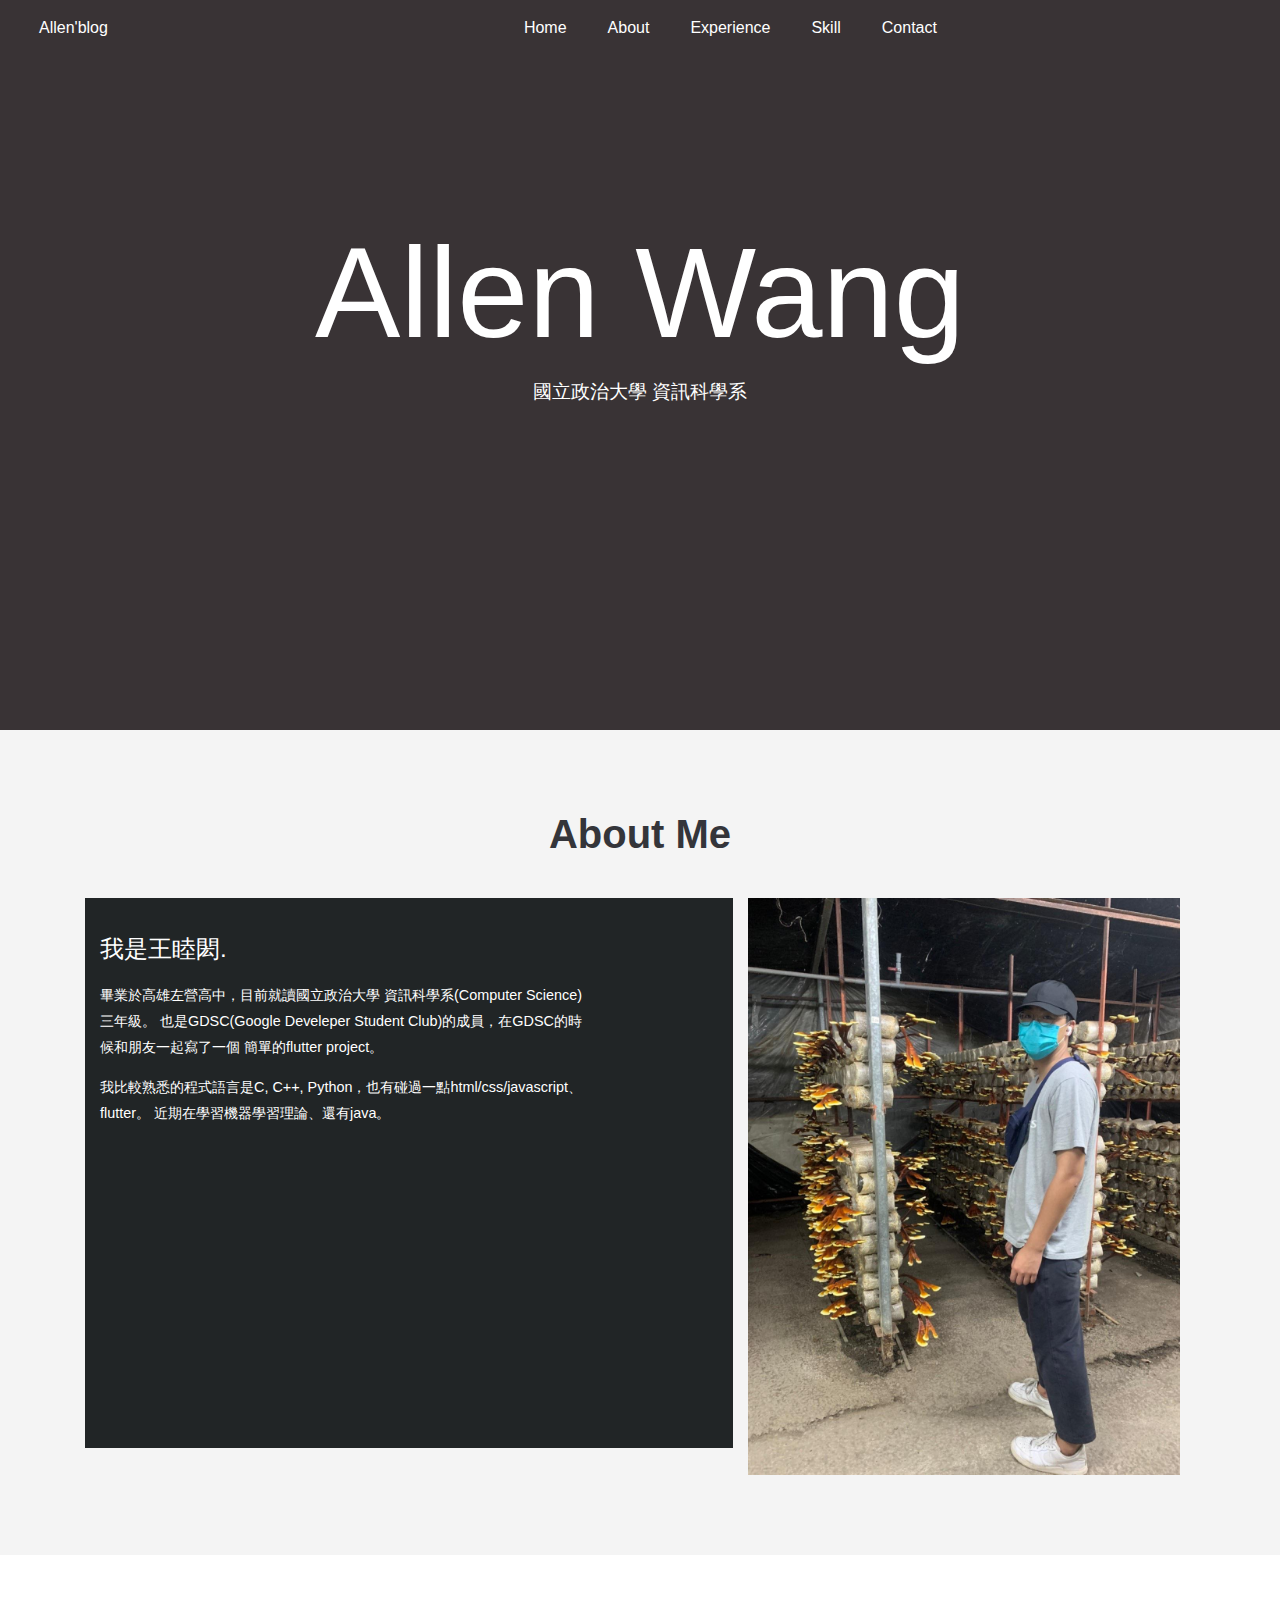
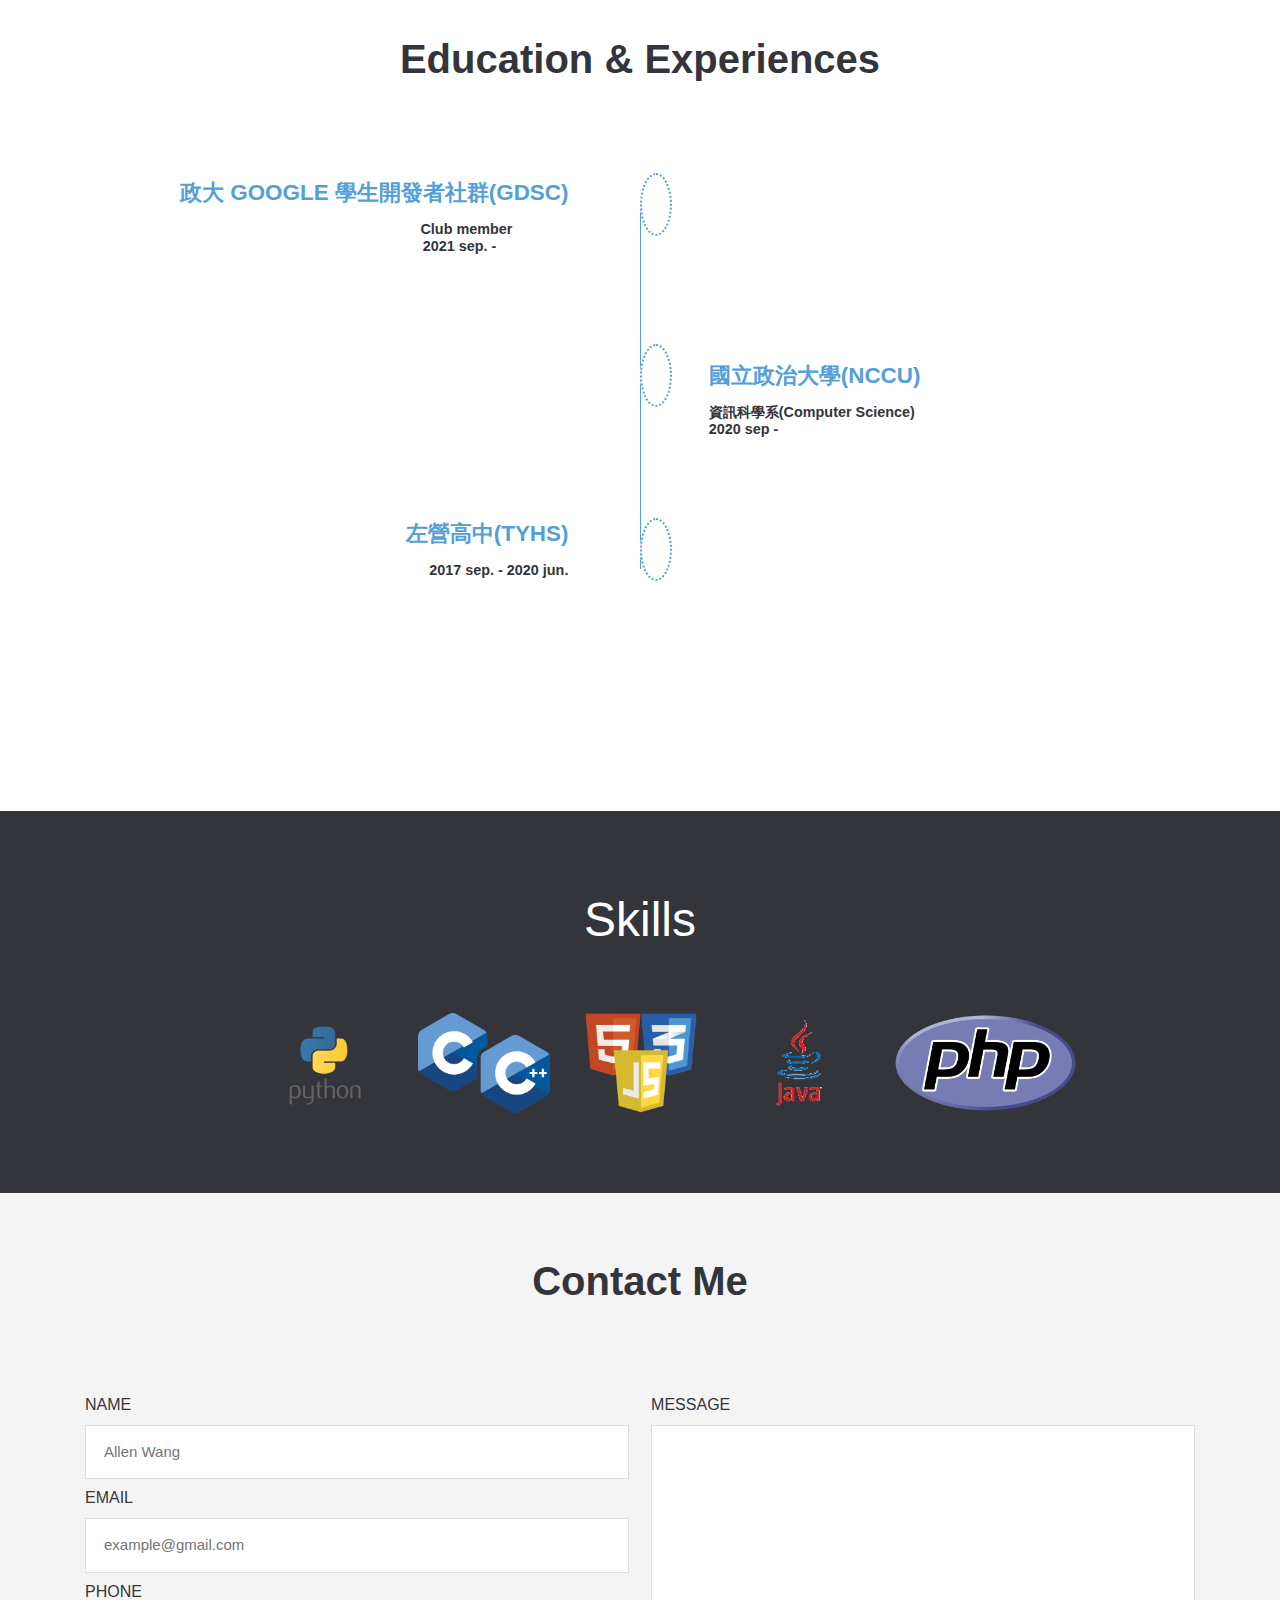
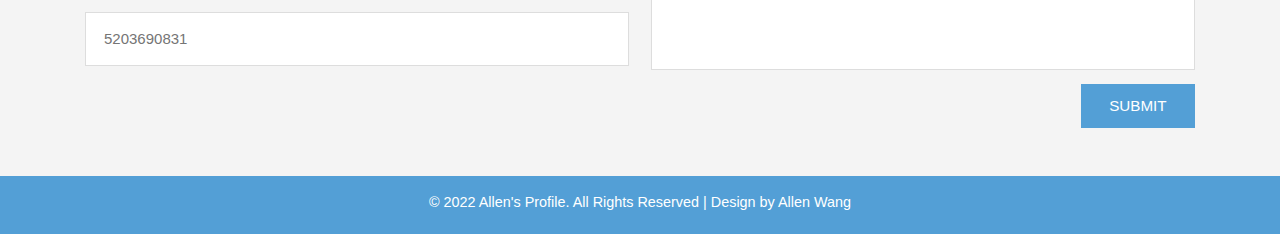
<file: index.html>
<!DOCTYPE html>
<html>
    <head>
        <meta charset="UTF-8">
        <title>Allen'blog</title>
        <meta name="viewport" content="width=device-width, initial-scale=1">
        <link rel="stylesheet" href="style.css">
        <link rel="stylesheet" href="https://maxcdn.bootstrapcdn.com/bootstrap/4.5.2/css/bootstrap.min.css">
        <link rel="stylesheet" href="https://use.fontawesome.com/releases/v5.7.0/css/all.css" integrity="sha384-lZN37f5QGtY3VHgisS14W3ExzMWZxybE1SJSEsQp9S+oqd12jhcu+A56Ebc1zFSJ" crossorigin="anonymous">
        <script src="https://ajax.googleapis.com/ajax/libs/jquery/3.5.1/jquery.min.js"></script>
        <script src="https://cdnjs.cloudflare.com/ajax/libs/popper.js/1.16.0/umd/popper.min.js"></script>
        <script src="https://maxcdn.bootstrapcdn.com/bootstrap/4.5.2/js/bootstrap.min.js"></script>

    </head>
    <body>
        <div class="banner" id="home">
            <nav class="navbar navbar-expand-sm">
                <div class="container-fluid">
                  <ul class="navbar-nav">
                    <li class="nav-item">
                      <a class="nav-link active" href="#">Allen'blog</a>
                    </li>
                    <li style="margin-left: 400px;" class="nav-item">
                      <a class="nav-link" href="#home">Home</a>
                    </li>
                    <li style="margin-left: 25px;" class    ="nav-item">
                      <a class="nav-link" href="#about">About</a>
                    </li>
                    <li style="margin-left: 25px;" class="nav-item">
                      <a class="nav-link" href="#experience">Experience</a>
                    </li>
                    <li style="margin-left: 25px;" class="nav-item">
                        <a class="nav-link" href="#skill">Skill</a>
                    </li>
                    <li style="margin-left: 25px;" class="nav-item">
                        <a class="nav-link" href="#contact">Contact</a>
                    </li>
                  </ul>
                </div>
              </nav>

              <div class="container">
                    <div class="banner-info">
                        <h1 style="text-align: center; font-size: 8em; color: white;">Allen Wang</h1>
                        <p style="text-align: center;font-size: 1.2em; color: white;">國立政治大學 資訊科學系</p>                        
                    </div>
              </div>
          </div>
        </div>

        <div class="about" id="about">
            <div class="container">
                <h3 class="tittle">About Me</h3>
                <div style="float: right;"class="col-md-5 ab-grid pic">
                    <img src="images/allen_wang.jpg" alt="Johnny Hsu" title="Johnny Hsu">
                </div>
                <div class="col-md-7 ab-grid text">
                    <h4>我是王睦閎.</h4>
                    <p>畢業於高雄左營高中，目前就讀國立政治大學 資訊科學系(Computer Science)三年級。
                        也是GDSC(Google Develeper Student Club)的成員，在GDSC的時候和朋友一起寫了一個
                        簡單的flutter project。
                    </p>
                    <p>我比較熟悉的程式語言是C, C++, Python，也有碰過一點html/css/javascript、flutter。
                    近期在學習機器學習理論、還有java。</p>
                </div>
                <div class="clearfix"> </div>
                </div>
        </div>    
        
        <div class="experience" id="experience">
            <div class="container">
                    <h3 class="tittle">Education &amp; Experiences</h3>
                    <div class="experience-main">
                        <span class="devide-line"></span>
                        <div class="experience-left">
                            <i class="fas fa-book"></i>
                            <h4>政大 Google 學生開發者社群(GDSC)</h4>
                            <h5>Club member &nbsp &nbsp &nbsp &nbsp &nbsp &nbsp &nbsp<br> 
                                2021 sep. - &nbsp &nbsp &nbsp &nbsp &nbsp &nbsp &nbsp &nbsp &nbsp
                            </h5>
                            <p></p>
                        </div>
                        <div class="experience-left-snd">
                            <i class="fas fa-book"></i>
                        </div>      
                        <div class="experience-right-snd">
                            <h4>國立政治大學(NCCU)</h4>
                            <h5>資訊科學系(Computer Science)<br> 
                                2020 sep - 
                            </h5>
                            <p></p>
                        </div>
                        <div class="experience-left-trd">
                            <i class="fas fa-book"></i>
                            <h4>左營高中(TYHS)</h4>
                            <h5>2017 sep. - 2020 jun.</h5>
                            <p></p>
                        </div>
                        <div class="clearfix"> </div>
                    </div>
            </div>
        </div>

        <!--my-skill-->
 	<div class="my-skills text-center" id="skill">
		<div class="container">
			<h3 class="tittle">Skills</h3>

			<div class="skill-grids">
				<div style="float: left" class="col-md-2 skills-grid text-center">
					<!--<div class="circle" id="circles-1"></div>-->
					<!-- <p>Python</p> -->
					<img src="images/Python-Logo.png" alt="python logo"  style="max-height: 100px">
				</div>


				<div style="float: left" class="col-md-2 skills-grid text-center">
					<!--<div class="circle" id="circles-3"></div>-->
					<!-- <p>JavaScript</p> -->
					<img src="images/C-Logo.png" alt="C/C++ logo" style="max-height: 100px">
				</div>

				<div style="float: left" class="col-md-2 skills-grid text-center">
					<!--<div class="circle" id="circles-4"></div>-->
					<!-- <p>PHP</p> -->
					<img src="images/Html-Logo.png" alt="Html logo"  style="max-height: 100px">

				</div>
				<div style="float: left" class="col-md-2 skills-grid text-center">
					<!--<div class="circle" id="circles-5"></div>-->
					<!-- <p>Java</p> -->
					<img src="images/Java-Logo.png" alt="java logo" style="max-height: 100px">

				</div>

                <div style="float: left" class="col-md-2 skills-grid text-center">
					<!--<div class="circle" id="circles-5"></div>-->
					<!-- <p>Java</p> -->
					<img src="images/PHP-logo.svg.png" alt="php logo" style="max-height: 100px">

				</div>
				<div class="clearfix"> </div>
            </div>
        </div>
    </div>



        <div style="background: #F4F4F4;" class="contact_desc" id="contact">
            <div class="container">
                <h3 class="tittle">Contact Me</h3>
                 <div  class="contact-form">
                     <form action="https://formspree.io/f/xeqdgbyp" method="POST">
                         <div id="left_form">
                        <div>
                            <span><label for = "name">NAME</label></span>
                            <span><input name="name" type="text" class="textbox" id ="name" placeholder="Allen Wang" required></span>
                        </div>
                        <div>
                            <span><label for = "guest_email">EMAIL</label></span>
                            <span><input name="email" type="email" class="textbox" id = "guest_email" placeholder="example@gmail.com" required pattern="[a-z0-9._%+-]+@[a-z0-9.-]+\.[a-z]{2,3}$"></span>
                        </div>
                        <div>
                             <span><label for = "phone">PHONE</label></span>
                            <span><input name="phone" type="tel" class="textbox" id = "phone" placeholder="5203690831"></span>
                        </div>
                    </div>
                    <div id="right_form">
                        <div>
                            <span><label for = "message">MESSAGE</label></span>
                            <span><textarea name="message" id = "message" placeholder = "Welcome to say something to me......" required> </textarea></span>
                        </div>
                       <div>
                            <input name ="submitMessage" type="submit" />
                      </div>
                    </div>
                  </form>

                  <div class="clearfix"></div>
                 </div>
             </div>
        </div>

        	<!--footer-->
        <div class="copy">
            <p>&copy; 2022 Allen's Profile. All Rights Reserved | Design by Allen Wang</p>
        </div>

        <script src="https://cdn.jsdelivr.net/npm/@popperjs/core@2.10.2/dist/umd/popper.min.js" integrity="sha384-7+zCNj/IqJ95wo16oMtfsKbZ9ccEh31eOz1HGyDuCQ6wgnyJNSYdrPa03rtR1zdB" crossorigin="anonymous"></script>
	    <script src="https://cdn.jsdelivr.net/npm/bootstrap@5.1.3/dist/js/bootstrap.min.js" integrity="sha384-QJHtvGhmr9XOIpI6YVutG+2QOK9T+ZnN4kzFN1RtK3zEFEIsxhlmWl5/YESvpZ13" crossorigin="anonymous"></script>
    </body>
</html>
</file>
<file: style.css>
ul a{
    color: white;
}
.banner{    
    background: #393335; 
    min-height: 730px;
}
.banner-info{
    margin-top: 10em;
}

#about{
    background: #F4F4F4;
    padding: 5em 0;
}
h3.tittle{
    font-size: 2.5em;
    font-weight: 900;
    color: #34353a;
    font-family: 'Candal', sans-serif;text-align:center;
    margin-bottom:1em;
}
.ab-grid {
    padding:0;
}
.pic img {
    width:100%;
}
.text {
    background-color: #212526;
    min-height: 550px;
    padding: 2em;
}
.ab-grid.text h4 {
    font-size: 1.5em;
    line-height: 1.6em;
    color: #fff;
}
.ab-grid.text p{
    font-size:0.9em;
    line-height: 1.8em;
    color: #fff;
    width: 80%;
    margin: 1em 0;
}
.experience {
    padding-top: 5em;
    min-height: 856px;
    background-color: #fff;
}
.experience-main{
    position:relative;
    text-align:center;
}
h3.tittle.four {
    font-size: 1.5em;
    line-height: 1.5em;
}
span.devide-line {
    width: 1px;
    height: 360px;
    position: absolute;
    top: 5.4em;
    display: initial;
    background: #539fd6;
    left: 50%;
}
.experience-left h4, .experience-left-trd h4,.experience-right-snd h4 {
    font-size: 1.4em;
    color: #539fd6;
    margin: 0px;
    text-transform: uppercase;
    font-weight: 900;
}
.experience-left h5, .experience-left-trd h5,.experience-right-snd h5 {
    font-size: 0.9em;
    color: #34353a;
    margin: 14px 0;
    font-weight: 700;
}
.experience-left p, .experience-left-trd p,.experience-right-snd p {
    font-size: 0.9em;
    color: #555;
    margin-top: 8px;
    line-height: 1.8em;
    font-weight: 700;
}
.experience-left, .experience-left-snd, .experience-left-trd {
    width: 40%;
    position: absolute;
    left: 3.55%;
    text-align: right;
}
.experience-left {
    top: 1em;
}
.experience-left-snd{
    top:12.35em;
}
.experience-left-trd {
    top: 22.35em;
}
.experience-left i, .experience-left-snd i, .experience-left-trd i{
    color: #539fd6;
    font-size: 1.7em;
    position: relative;
    right: -3.825em;
    padding: 14px;
    border: 2px dotted #539fd6;
    border-radius: 50%;
    -o-border-radius: 50%;
    -webkit-border-radius: 50%;
    -moz-border-radius: 50%;
    -ms-border-radius: 50%;
    text-align: center;
    background-color: #fff;
    margin: 0 !important;
}
.experience-left i {
    top: 1.7em;
}
.experience-left-snd i{
    top: 1.3em;
}
.experience-left-trd i {
    top: 1.83em;
}
.experience-right-snd {
    width: 40%;
    position: absolute;
    left: 56.2%;
    text-align: left;
}
.experience-right-snd {
    top: 15em;
}

div#left_form {
    float: left;
    width: 49%;
}
div#right_form {
    float: right;
    width: 49%;
}
label {
    margin: 0;
    font-size: 1em;
    color:#34353a;
    margin-bottom: 0.3em;
}
.contact_desc {
    padding: 4em 0 2em 0;
}
.contact-form input[type="text"], .contact-form textarea {
    width: 100%;
    border: 1px solid #ddd;
    outline: none;
    background: #fff;
    padding: 15px 18px;
    font-weight: 400;
    font-size: 15px;
    /*text-transform: uppercase;*/
    color: #333;
    margin: 0px 0 7px 0;
}
.contact-form input[type="email"], .contact-form textarea {
    width: 100%;
    border: 1px solid #ddd;
    outline: none;
    background: #fff;
    padding: 15px 18px;
    font-weight: 400;
    font-size: 15px;
/*text-transform: uppercase;*/
    color: #333;
    margin: 0px 0 7px 0;
}
.contact-form input[type="tel"], .contact-form textarea {
    width: 100%;
    border: 1px solid #ddd;
    outline: none;
    background: #fff;
    padding: 15px 18px;
    font-weight: 400;
    font-size: 15px;
    /*text-transform: uppercase;*/
    color: #333;
    margin: 0px 0 7px 0;
}
.contact-form textarea {
    height: 245px;
    resize: none;
    margin: 0em 0 0.5em 0;
}
.contact-form input[type="submit"] {
    outline: none;
    padding: 0.7em 0.7em;
    color: #fff;
    background: #539fd6;
    text-transform: uppercase;
    font-weight:500;
    font-size: 0.95em;
    display: block;
    width: 21%;
    border: none;
    float: right;
}
.contact-form input[type="submit"]:hover {
    text-decoration: none;
    background:#34353a;
}
.contact-form {
    padding: 3em 0 1em 0;
}
.contact {
    background-color: #F7F7F7;
}

h3.tittle.two {
    margin: 0.5em 0;
    text-align: left;
}

.point i {
    color:#539fd6;
    font-size: 4em;
}

.copy {
    text-align: center;
    background:#539fd6;
    padding-top: 1em;
    padding-bottom: 0.3em;
}
.copy p {
    color: #fff;
    font-size:0.9em;
}
.my-skills{
    background:#34353a;
    padding: 5em 0;
}
.my-skills h3{
    margin: 0;
    color: #ffffff;
    font-size: 3em;
    font-weight: 400;
}
.skill-grids{
    margin-top: 4em;
    margin-left: 10em;
}
.skills-grid p{
    margin:5px 0 30px 0;
    padding-left: 10px;
    color:#ffffff;
    font-size: 1.0em;
    font-weight:600;
    text-transform:uppercase;
/*width: 60px;*/

}
.circle{
    color:#ffffff;
    font-size:36px;
}
/*span.circles-number {
font-size: 30px;
}*/
span.circles-text {
    font-size: 18px;
}
.circles-text-wrp {
    line-height: 142px !important;
}
</file>
